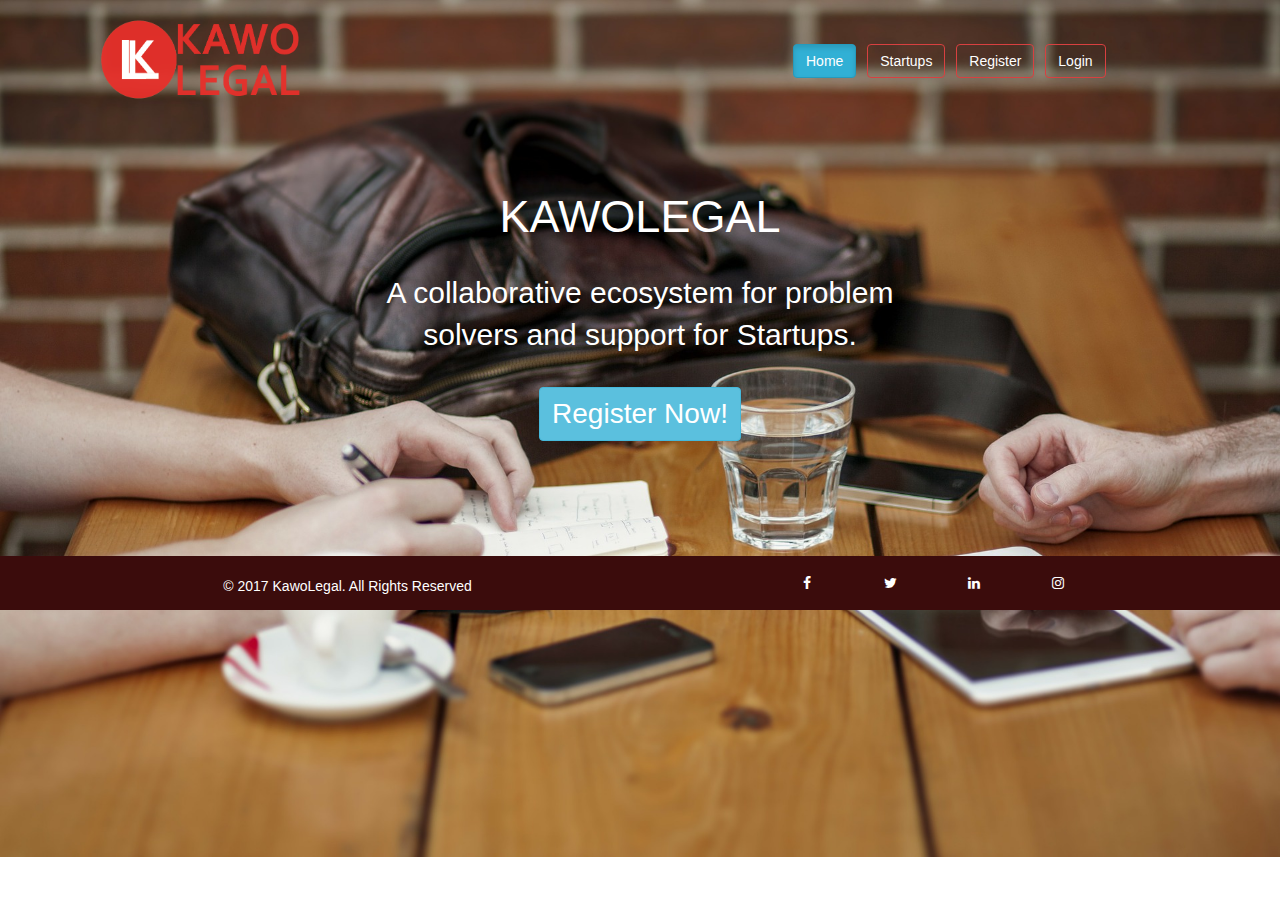
<file: index.html>
<!DOCTYPE html>
<html>
<head>
	<title>Kawolegal</title>
	<link rel="stylesheet" type="text/css" href="css/bootstrap.css">
	<link rel="stylesheet" type="text/css" href="styles.css">
	<link rel="stylesheet" href="https://cdnjs.cloudflare.com/ajax/libs/font-awesome/4.7.0/css/font-awesome.min.css">
</head>
<body>
<div class="container">
<div class="container">
	<div class="row">
		<div class="col-md-6">
			<nav class="navbar navbar-light bg-light">
	  			<a class="navbar-brand" href="#">
	   				 <img src="images/kawo-logo.jpg" width="200" height="90" class="d-inline-block align-top" alt="">
	  			</a>
			</nav>	
		</div>
	<div class="row">
		<div class="col-md-6 edit-buttom" style="position: relative; right: -83px; top: 30px;">
			<dir class="buttoms">
				<a href="index.html" class="btn btn-info active" role="button">Home</a>
				<a href="startups.html" class="btn btn-info" role="button">Startups</a>
				<a href="register.html" class="btn btn-info" role="button">Register</a>
				<a href="login.html" class="btn btn-info" role="button">Login</a>
			</dir>
		</div>
	</div>

	</div>

</div>

<div class="container-fluid kawolegal-section">
	<div class="row">
		<div class="col-md-3"></div>
		<div class="col-md-6">
			<br>
			<br>
			<br>
			<br>
			<br>
			<h1 class="text-center main-kawolegal">KAWOLEGAL</h1>
		</div>
		<div class="col-md-3"></div>
	</div>
</div>
<br>

<div class="container-fluid">
	<div class="row">
		<div class="col-md-3"></div>
		<div class="col-md-6 ecosystem">
			<p class="text-center">
				A collaborative ecosystem for problem solvers and support for Startups.
			</p>
		</div>
		<div class="col-md-3"></div>
	</div>
</div>
<br>


<div class="container-fluid">
	<div class="row">
		<div class="col-md-12 register-buttom">
			<p class="text-center">
				<a href="#" class="btn btn-info" role="button">Register Now!</a>
			</p>
		</div>
	</div>
</div>

<br>
<br>
<br>
<br>
<br>

	

</div>




<footer class="footer mobi-footer">

		  <div class="container container-footer">
		    <div class="row">
		    	<div class="text-center col-md-6 copy-right">
		    		<br>
		    		 <p>© 2017 KawoLegal. All Rights Reserved</p>
		    	</div>

		    	<div class="text-center col-md-6">
		    		<a href="#" class="fa fa-facebook"></a>
		    		<a href="#" class="fa fa-twitter"></a>
		    		<a href="#" class="fa fa-linkedin"></a>
		    		<a href="#" class="fa fa-instagram"></a>
		    	</div>

		    </div>
		  </div>
</footer>





<script type="text/javascript" src="js/jquery-3.5.1.min.js"></script>
<script type="text/javascript" src="js/bootstrap.min.js"></script>

</body>
</html>
</file>
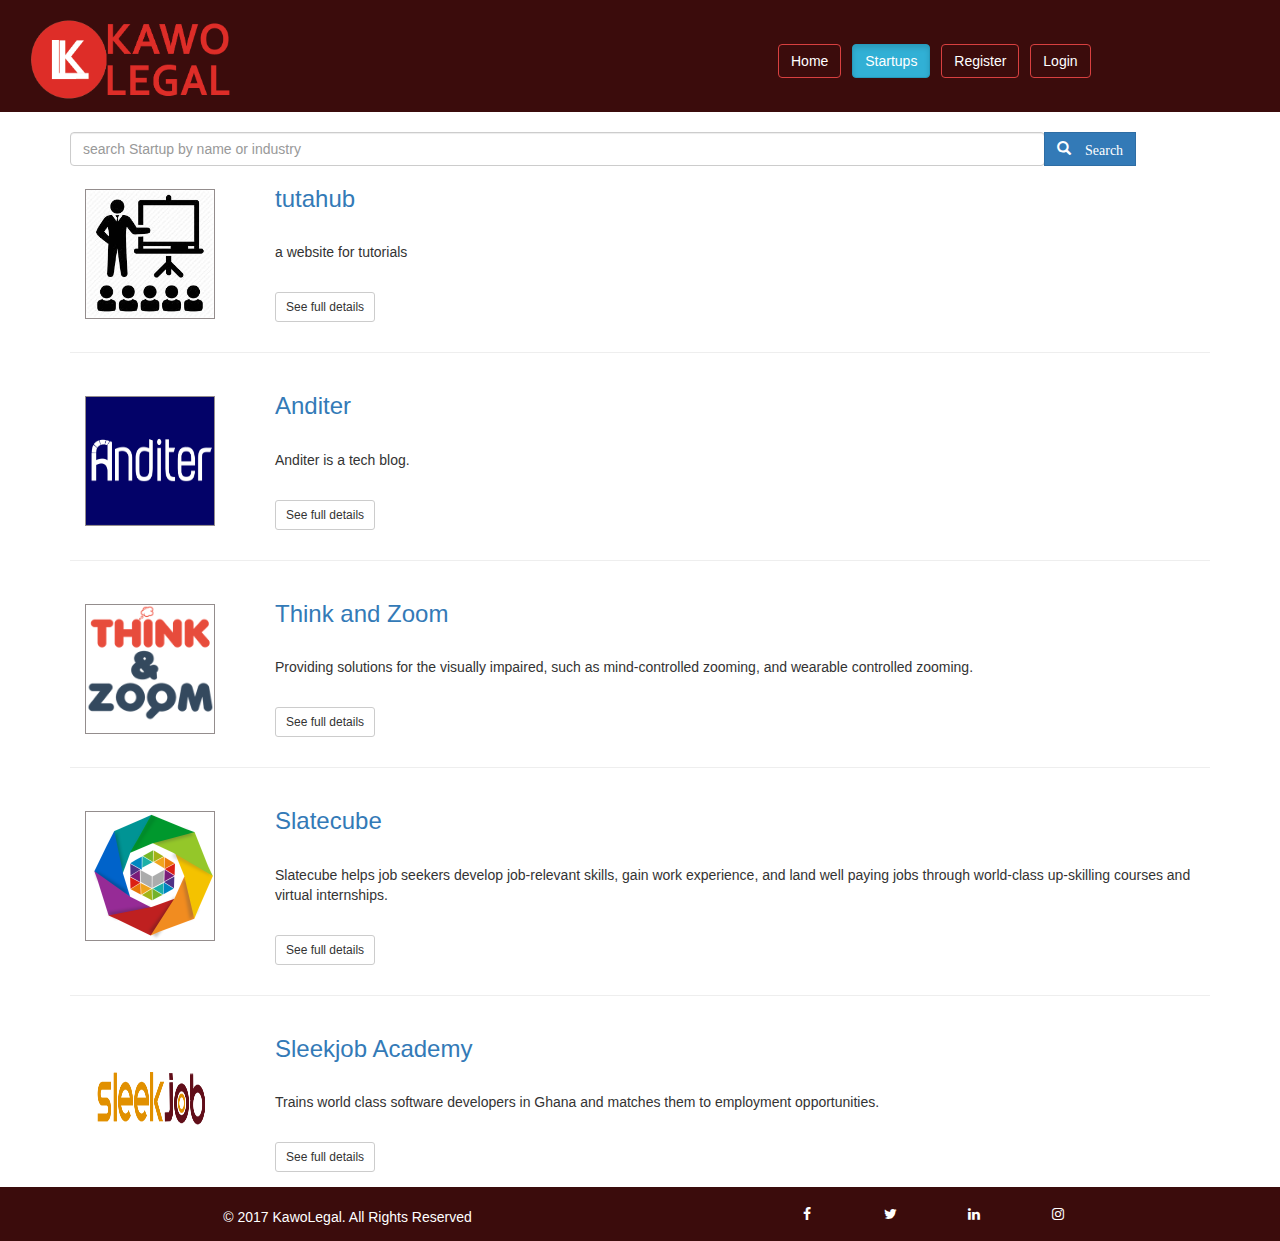
<file: startups.html>
<!DOCTYPE html>
<html>
<head>
	<title>Kawolegal | Startups</title>
	<link rel="stylesheet" type="text/css" href="css/bootstrap.css">
	<link rel="stylesheet" type="text/css" href="startup.css">
	<link rel="stylesheet" href="https://cdnjs.cloudflare.com/ajax/libs/font-awesome/4.7.0/css/font-awesome.min.css">
</head>
<body>

<div class="container-fluid startup-nav">
	<div class="row">
		<div class="col-md-6">
			<nav class="navbar navbar-light bg-light">
	  			<a class="navbar-brand" href="#">
	   				 <img src="images/kawo-logo.jpg" width="200" height="90" class="d-inline-block align-top" alt="">
	  			</a>
			</nav>	
		</div>
	<div class="row">
		<div class="col-md-6 edit-buttom" style="position: relative; right: -83px; top: 30px;">
			<dir class="buttoms">
				<a href="index.html" class="btn btn-info" role="button">Home</a>
				<a href="startups.html" class="btn btn-info active" role="button">Startups</a>
				<a href="register.html" class="btn btn-info" role="button">Register</a>
				<a href="login.html" class="btn btn-info" role="button">Login</a>
			</dir>
		</div>
	</div>

	</div>

</div>


<div class="container">
	<div class="row">
		<div class="col-md-10">
			<div class="search-bar">
				<input type="text" class="form-control" name="query" placeholder="search Startup by name or industry" id="txtSearch">
			</div>
			
		</div>
		<div class="col-md-2">
			<div class="input-group-btn">
                    <button class="btn btn-primary" type="search">
                    <span class="glyphicon glyphicon-search"> Search</span>
                    </button>
               </div>
		</div>
	</div>
	
</div>

<div class="container">
	<div class="row">
		<div class="col-md-12">
			<div class="col-md-2 teaching-section">
				<img src="images/teaching.jpg" width="130" height="130" alt="" style="margin-top: 23px;">
			</div>
			<div class="col-md-10">
				<a href=""><h3>tutahub</h3></a>
				<br>
				<p>
					a website for tutorials
				</p>
				<br>
				<p>
  	    			<a href="http://www.kawolegal.com/startup/9"><button class="btn btn-default btn-sm">See full details</button></a>
  	    		</p>
			</div>
		</div>
	</div>


	<hr>


	<div class="row">
		<div class="col-md-12">
			<div class="col-md-2 teaching-section">
				<img src="images/anditer.jpg" width="130" height="130" alt="" style="margin-top: 23px;">
			</div>
			<div class="col-md-10">
				<a href=""><h3>Anditer</h3></a>
				<br>
				<p>
					Anditer is a tech blog.
				</p>
				<br>
				<p>
  	    			<a href="http://www.kawolegal.com/startup/9"><button class="btn btn-default btn-sm">See full details</button></a>
  	    		</p>
			</div>
		</div>
	</div>


	<hr>


		<div class="row">
			<div class="col-md-12">
				<div class="col-md-2 teaching-section">
					<img src="images/think.jpg" width="130" height="130" alt="" style="margin-top: 23px;">
				</div>
				<div class="col-md-10">
					<a href=""><h3>Think and Zoom</h3></a>
					<br>
					<p>
						Providing solutions for the visually impaired, such as mind-controlled zooming, and wearable controlled zooming.
					</p>
					<br>
					<p>
	  	    			<a href="http://www.kawolegal.com/startup/9"><button class="btn btn-default btn-sm">See full details</button></a>
	  	    		</p>
				</div>
			</div>
		</div>


	<hr>


		<div class="row">
			<div class="col-md-12">
				<div class="col-md-2 teaching-section">
					<img src="images/slate.png" width="130" height="130" alt="" style="margin-top: 23px;">
				</div>
				<div class="col-md-10">
					<a href=""><h3>Slatecube</h3></a>
					<br>
					<p>
						Slatecube helps job seekers develop job-relevant skills, gain work experience, and land well paying jobs through world-class up-skilling courses and virtual internships.
					</p>
					<br>
					<p>
	  	    			<a href="http://www.kawolegal.com/startup/9"><button class="btn btn-default btn-sm">See full details</button></a>
	  	    		</p>
				</div>
			</div>
		</div>



	<hr>


		<div class="row">
			<div class="col-md-12">
				<div class="col-md-2 sleek-section">
					<img src="images/sleek.png" width="130" height="130" alt="" style="margin-top: 23px;">
				</div>
				<div class="col-md-10">
					<a href=""><h3>Sleekjob Academy</h3></a>
					<br>
					<p>
						Trains world class software developers in Ghana and matches them to employment opportunities.
					</p>
					<br>
					<p>
	  	    			<a href="http://www.kawolegal.com/startup/9"><button class="btn btn-default btn-sm">See full details</button></a>
	  	    		</p>
				</div>
			</div>
		</div>
</div>


<footer class="footer mobi-footer">

		  <div class="container container-footer">
		    <div class="row">
		    	<div class="text-center col-md-6 copy-right">
		    		<br>
		    		 <p>© 2017 KawoLegal. All Rights Reserved</p>
		    	</div>

		    	<div class="text-center col-md-6">
		    		<a href="#" class="fa fa-facebook"></a>
		    		<a href="#" class="fa fa-twitter"></a>
		    		<a href="#" class="fa fa-linkedin"></a>
		    		<a href="#" class="fa fa-instagram"></a>
		    	</div>

		    </div>
		  </div>
</footer>



<script type="text/javascript" src="js/jquery-3.5.1.min.js"></script>
<script type="text/javascript" src="js/bootstrap.min.js"></script>
</body>
</html>
</file>
<file: styles.css>
body{
	background-image: url(images/office.jpg);
	background-repeat: no-repeat;
	background-size: cover;  
}

.edit-buttom{
	margin-left:  0px; 
}

.buttoms a{
	margin-right: 7px;
	background-color: transparent;
	border-color: #d84040;
}


.kawolegal-section .main-kawolegal{
	font-size: 45px;
	color: #fff;
}

.ecosystem p{
	font-size: 30px;
	color: #fff;
}

.register-buttom  a{
	font-size: 28px;
}

.mobi-footer{
	background-color: rgb(59, 12, 12);
	margin-top: 5px;
}


/* Style all font awesome icons */
.fa {
  padding: 20px;
  font-size: 80px;
  width: 80px;
  text-align: center;
  text-decoration: none;
}

/* Add a hover effect if you want */
.fa:hover {
  opacity: 0.7;
}

/* Set a specific color for each brand */

/* Facebook */
.fa-facebook {
  color: white;
}

/* Twitter */
.fa-twitter {
  color: white;
}

.fa-linkedin{
	color: white;
}
.fa-instagram{
	color: white;
}


.container-footer p{
	color: #fff;
}
</file>
<file: startup.css>
.startup-nav{
	background-color: rgb(59, 12, 12);
	padding-bottom: 4rem;
}

.buttoms a{
	margin-right: 7px;
	background-color: transparent;
	border-color: #d84040;
}

.search-bar{
	margin-top: 20px;
	margin-right: -30px;
}

.input-group-btn button{
	margin-top: 20px;
	margin-right:  -10px;
}

.teaching-section img{
	border: 1px solid #948d8d;
}


.mobi-footer{
	background-color: rgb(59, 12, 12);
	margin-top: 5px;
}


/* Style all font awesome icons */
.fa {
  padding: 20px;
  font-size: 80px;
  width: 80px;
  text-align: center;
  text-decoration: none;
}

/* Add a hover effect if you want */
.fa:hover {
  opacity: 0.7;
}

/* Set a specific color for each brand */

/* Facebook */
.fa-facebook {
  color: white;
}

/* Twitter */
.fa-twitter {
  color: white;
}

.fa-linkedin{
	color: white;
}
.fa-instagram{
	color: white;
}


.container-footer p{
	color: #fff;
}
</file>
